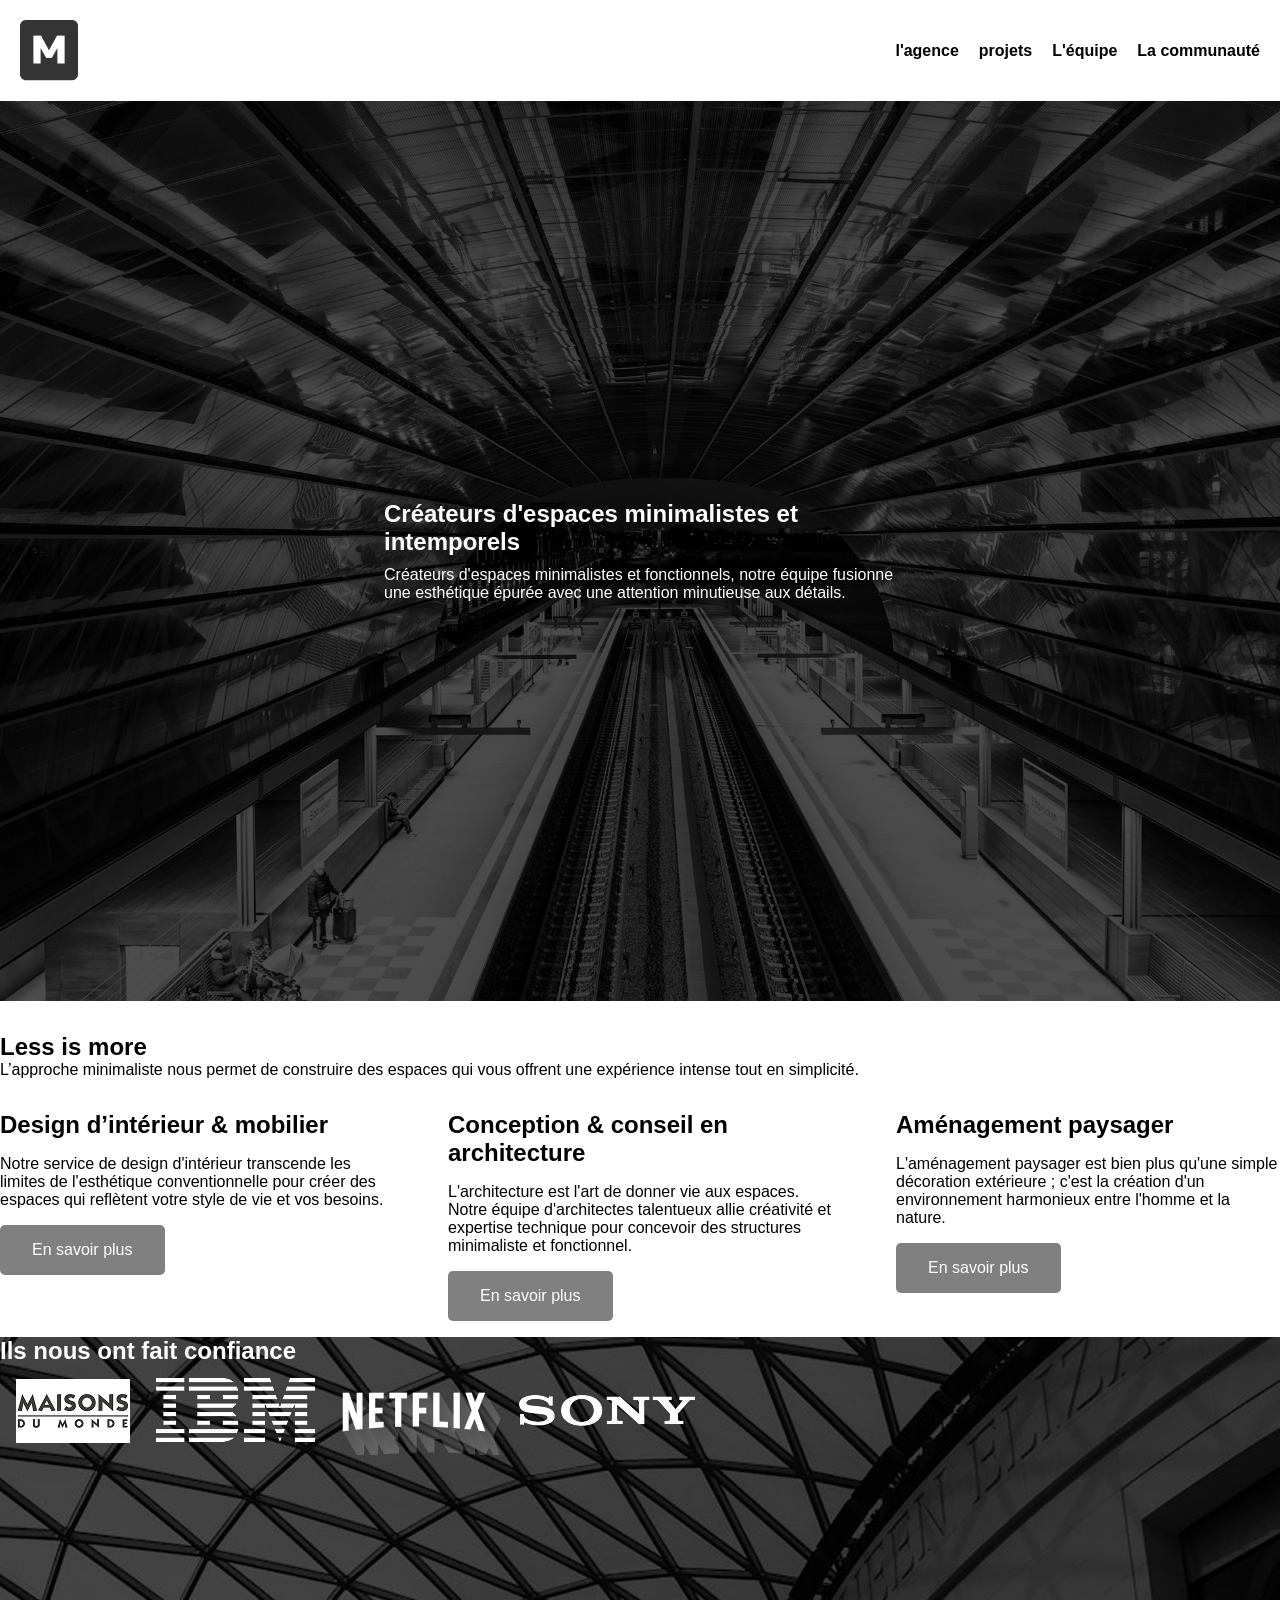
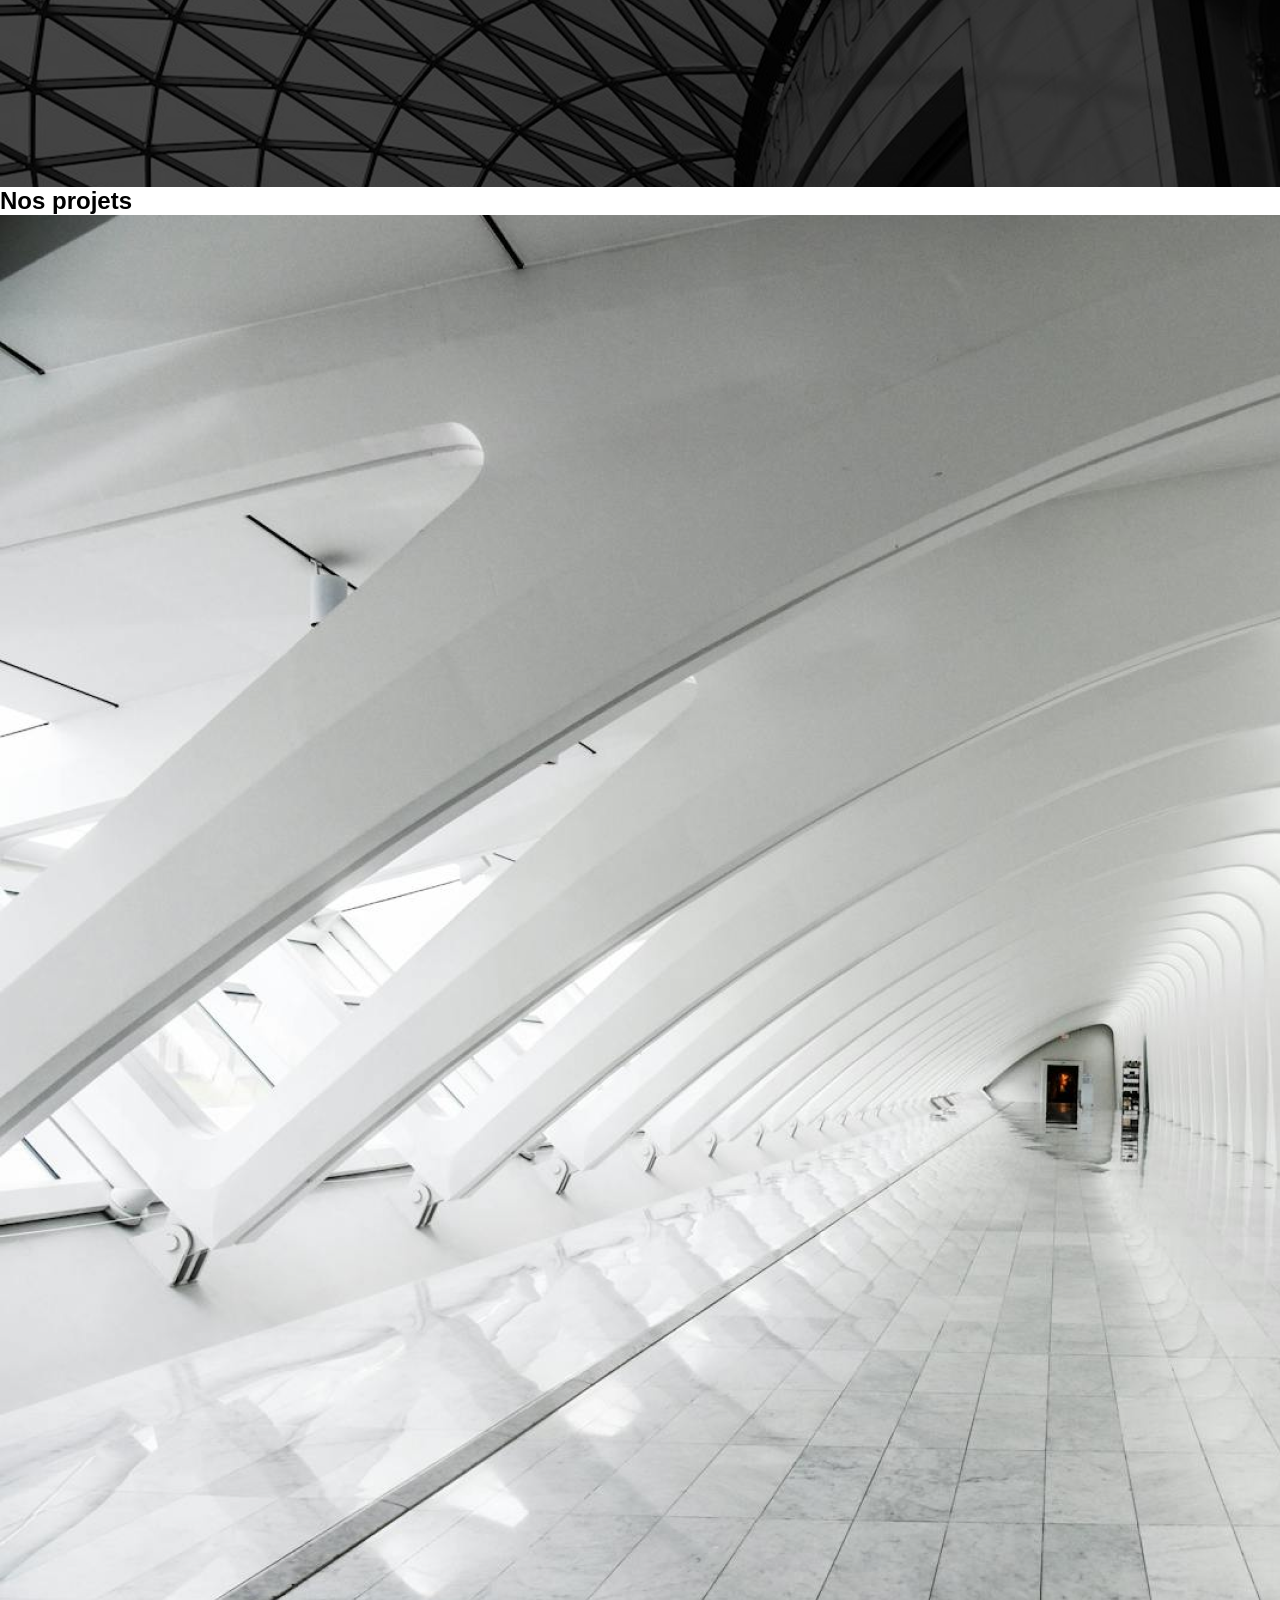
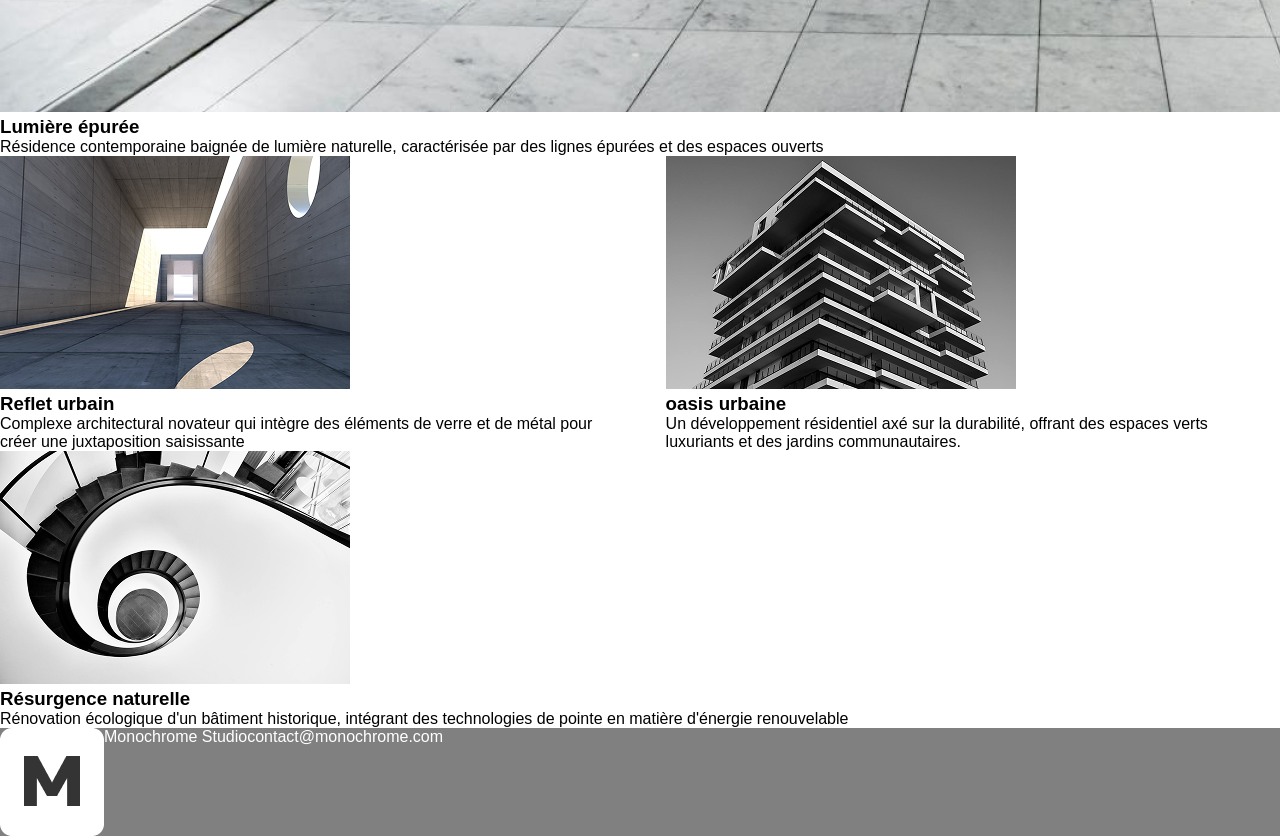
<file: index.html>
<!DOCTYPE html>
<html lang="en">

<head>
    <meta charset="UTF-8">
    <meta name="viewport" content="width=device-width, initial-scale=1.0">
    <title>Document</title>
    <link rel="stylesheet" href="style.css">
</head>

<body>
    <!--header-->
    <header class="flex spacebetween align-center p-20">
        <img src="asset/logo-black.png" alt="">
        <nav class="flex gap black gras">
            <a>l'agence</a>
            <a href="#Projet" class="black">projets</a>
            <a>L'équipe</a>
            <a>La communauté</a>
        </nav>
    </header>
    <!--Créateur de temps première partie-->
    <section class="section-hero flex align-center justify-center">
        <div class="w40">
            <h2 class="blanc margin20">Créateurs d'espaces minimalistes et intemporels</h2>
            <p class="blanc">Créateurs d'espaces minimalistes et fonctionnels, notre équipe fusionne une esthétique
                épurée
                avec une
                attention minutieuse aux détails.</p>
        </div>
    </section>
    <!--Less is more seconde partie-->
    <section class="container1200">
        <h2 class="margin-top-32">Less is more</h2>
        <p class="margin-bot-32">L’approche minimaliste nous permet de construire des espaces qui vous offrent une
            expérience intense tout en
            simplicité.</p>
        <div class="flex spacebetween">
            <div class="w30">
                <h2 class="margin-bot-16">Design d’intérieur & mobilier</h2>
                <p class="margin-bot-16">Notre service de design d'intérieur transcende les limites de l'esthétique
                    conventionnelle pour créer
                    des
                    espaces qui reflètent votre style de vie et vos besoins. </p>
                <a href="" class="btn margin-bot-16">En savoir plus</a>
            </div>
            <div class="w30">
                <h2 class="margin-bot-16">Conception & conseil
                    en architecture</h2>
                <p class="margin-bot-16">L'architecture est l'art de donner vie aux espaces. Notre équipe d'architectes
                    talentueux allie
                    créativité et expertise technique pour concevoir des structures minimaliste et fonctionnel.</p>
                <a href="" class="btn margin-bot-16">En savoir plus</a>
            </div>
            <div class="w30">
                <h2 class="margin-bot-16">Aménagement paysager</h2>
                <p class="margin-bot-16">L'aménagement paysager est bien plus qu'une simple décoration extérieure ;
                    c'est la création d'un
                    environnement harmonieux entre l'homme et la nature. </p>
                <a href="" class="btn margin-bot-16">En savoir plus</a>
            </div>
        </div>
    </section>
    <!--Ils nous ont fait confiance troisième partie-->
    <section class="background-2">
        <h2 class="blanc">Ils nous ont fait confiance</h2>
        <div class="flex ">
        <img src="asset/maison-du-monde.png" alt="" class="">
        <img src="asset/ibm.png" alt="" class="">
        <img src="asset/netflix.png" alt="" class="">
        <img src="asset/sony.png" alt="" class="">
        <a href=""></a>
        </div>
    </section>
    <!--Nos projet-->
    <section class="container1200">
        <div class="flex spacebetween">
            <a href="index2.html" class="soulignement-lien">
            <div class="width48">
                
                <h2 id="Projet">Nos projets</h2>
                <img src="asset/img1-lumiere-Epuree.png" alt="">
                <h3>Lumière épurée</h3>
                <p>Résidence contemporaine baignée de lumière naturelle, caractérisée par des lignes épurées et des
                    espaces
                    ouverts</p>
            </div>
        </a>
        <div class="width48">
            <img src="asset/img-galerie-2.png" alt="">
            <h3>Reflet urbain</h3>
            <p>Complexe architectural novateur qui intègre des éléments de verre et de métal pour créer une
                juxtaposition saisissante</p>
        </div>
        <div class="width48">
            <img src="asset/img-galerie-3.png" alt="">
            <h3>oasis urbaine</h3>
            <p>Un développement résidentiel axé sur la durabilité, offrant des espaces verts luxuriants et des jardins
                communautaires.</p>
        </div>
    </section>
    <div>
        <img src="asset/img-galerie-4.png" alt="">
        <h3>Résurgence naturelle</h3>
        <p>Rénovation écologique d'un bâtiment historique, intégrant des technologies de pointe en matière d'énergie
            renouvelable</p>
    </div>
    </div>
    </section>
    <!--fin de page-->
    <footer class="background-grey flex">
        <img src="asset/logo-white.png" alt="">
        <p class="blanc"> Monochrome Studio</p>
        <p class="blanc">contact@monochrome.com</p>
    </footer>
</body>

</html>
</file>
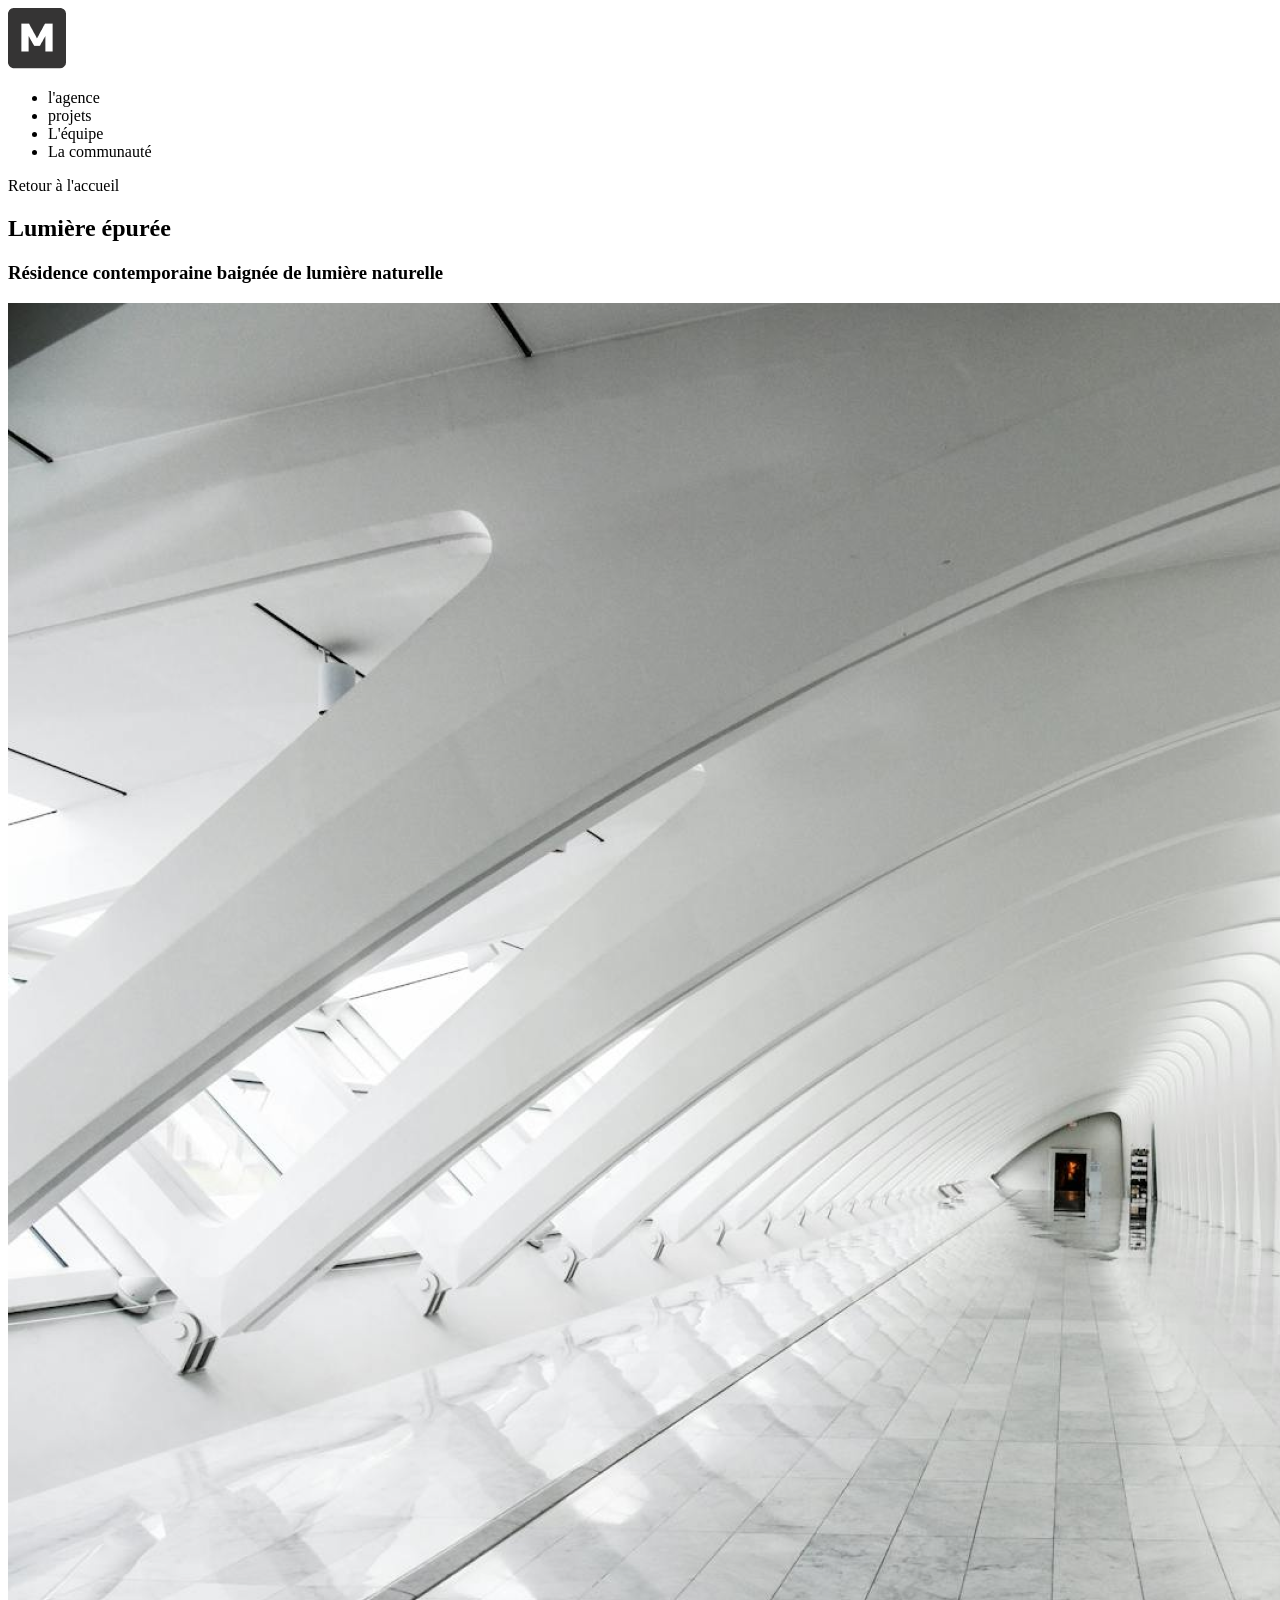
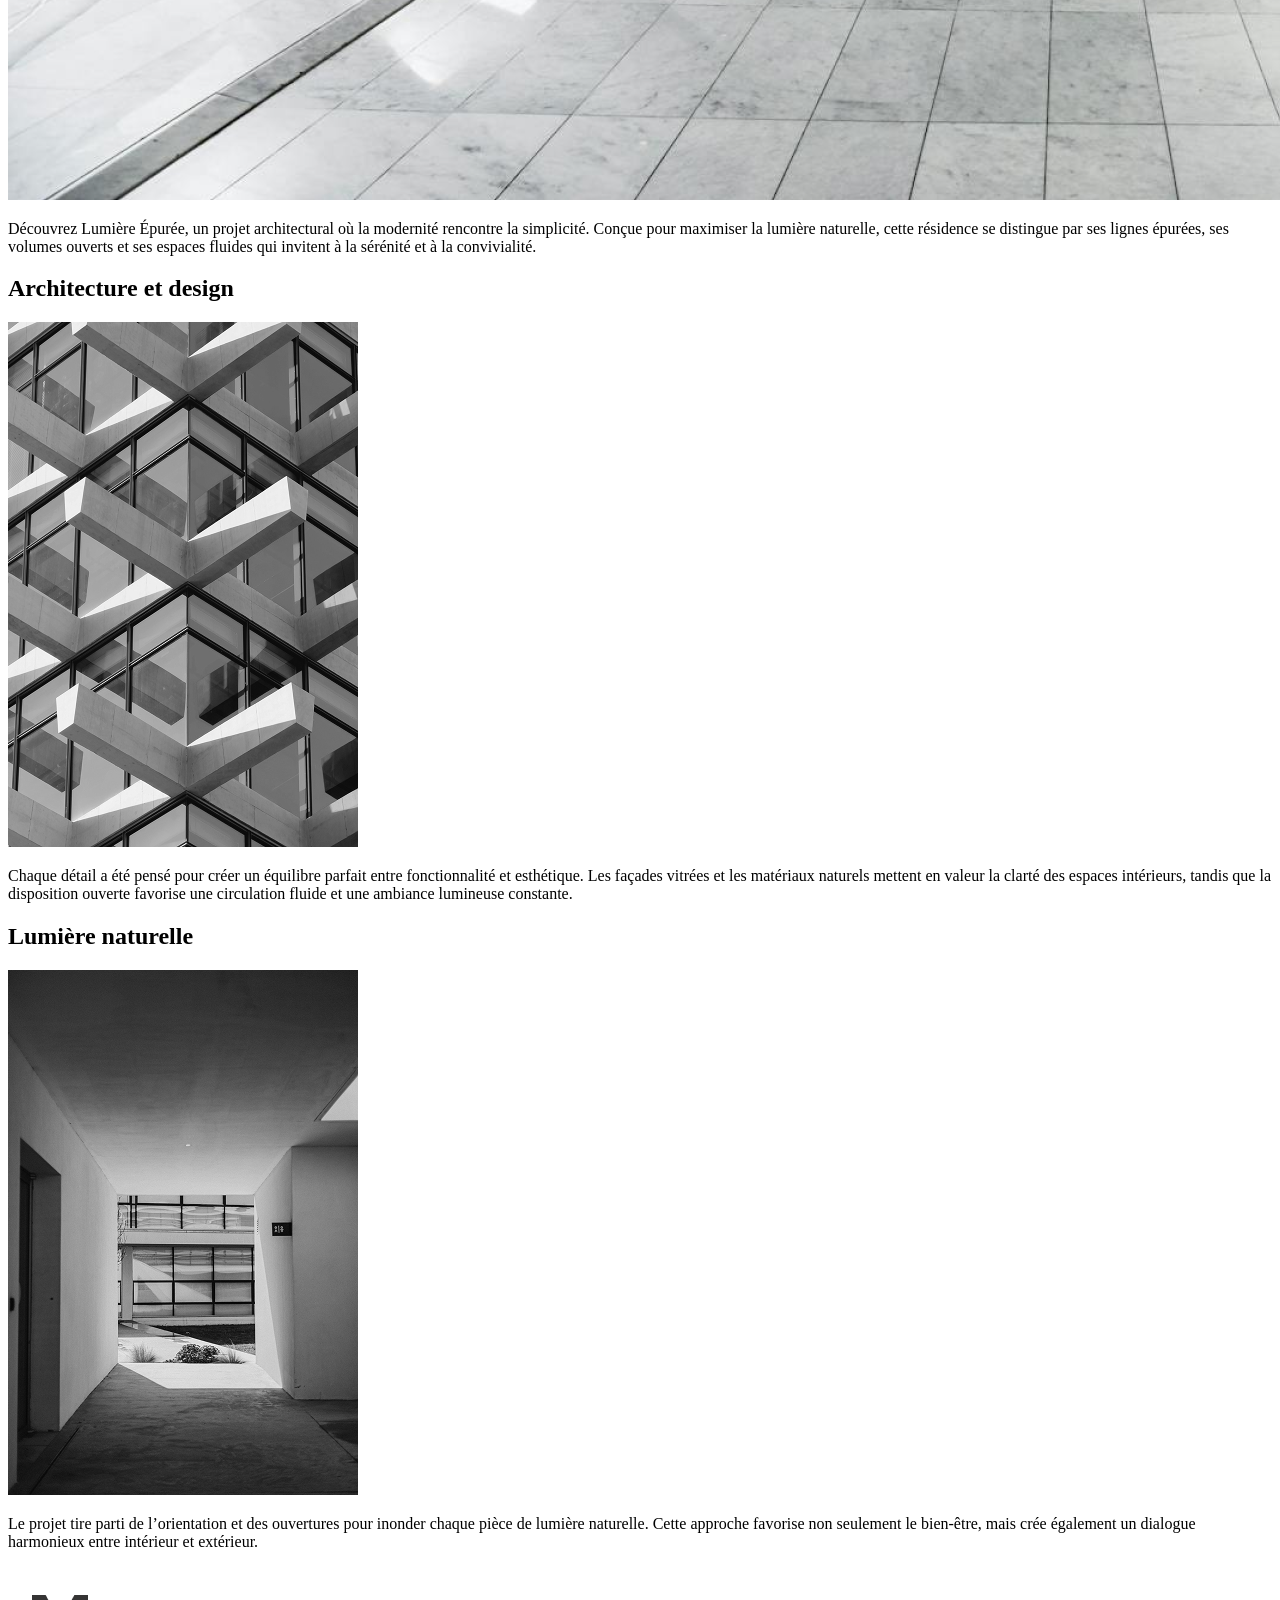
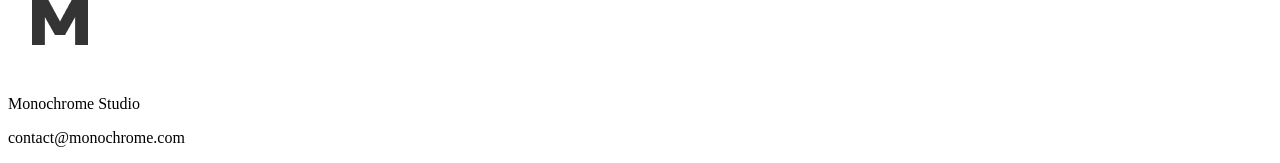
<file: index2.html>
<!DOCTYPE html>
<html lang="en">

<head>
    <meta charset="UTF-8">
    <meta name="viewport" content="width=device-width, initial-scale=1.0">
    <title>Document</title>
    <link rel="stylesheet" href="style2.css">
</head>

<body>
    <!--header+lien de retour-->
    <header>
        <img src="asset/logo-black.png" alt="">
        <nav>
            <ul>
                <li>l'agence</li>
                <li>projets</li>
                <li>L'équipe</li>
                <li>La communauté</li>
            </ul>
        </nav>
        <section>
            <a href="index.html" class="soulignement-lien">
                <p>Retour à l'accueil</p>
            </a>
        </section>
    </header>
    <!--Lumière épurée première partie-->
    <section>
        <h2>Lumière épurée</h2>
        <h3>Résidence contemporaine baignée de lumière naturelle</h3>
        <img src="asset/img1-lumiere-Epuree.png" alt="">
        <p>Découvrez Lumière Épurée, un projet architectural où la modernité rencontre la simplicité. Conçue pour
            maximiser la lumière naturelle, cette résidence se distingue par ses lignes épurées, ses volumes ouverts et
            ses espaces fluides qui invitent à la sérénité et à la convivialité.</p>
    </section>
    <!--Architecture et design seconde partie-->
    <section>
        <h2>Architecture et design</h2>
        <img src="asset/unsplash_RbV76U5nyqs.png" alt="">
        <p>Chaque détail a été pensé pour créer un équilibre parfait entre fonctionnalité et esthétique. Les façades
            vitrées et les matériaux naturels mettent en valeur la clarté des espaces intérieurs, tandis que la
            disposition ouverte favorise une circulation fluide et une ambiance lumineuse constante.</p>
    </section>
    <!--Lumière naturelle troisième partie-->
    <section>
        <h2>Lumière naturelle</h2>
        <img src="asset/unsplash_U62eyGnSErw.png" alt="">
        <p>Le projet tire parti de l’orientation et des ouvertures pour inonder chaque pièce de lumière naturelle. Cette
            approche favorise non seulement le bien-être, mais crée également un dialogue harmonieux entre intérieur et
            extérieur.</p>
    </section>
    <!--fin de page-->
    <footer>
        <img src="asset/logo-white.png" alt="">
        <p> Monochrome Studio</p>
        <p>contact@monochrome.com</p>
    </footer>
</body>

</html>
</file>
<file: style.css>
*{
    margin: 0;
    padding: 0;
    box-sizing: border-box;
    font-family: "Rubik",sans-serif;
}
@import url('https://fonts.googleapis.com/css2?family=Fredoka:wght@300..700&family=Rubik:ital,wght@0,300..900;1,300..900&family=Work+Sans:ital,wght@0,100..900;1,100..900&display=swap');

.section-hero {
    background-image: url("asset/bg-image-hero.png");
    background-size: cover;
    background-repeat: no-repeat;
    height: 100vh;

    /*100% de la hauteur de l'écran*/
}

.background-grey{
    background-color: grey;
}

.blanc {
    color: white;
}

.background-2 {
    background-image: url("asset/bg-image-2.png");
    background-size: cover;
    background-repeat: no-repeat;
    height: 50vh;
}

.soulignement-lien {
    text-decoration: none;
    color: black;
}
.btn{
    display: inline-block;
    background-color: grey;
    padding: 16px 32px;
    color: white;
    border-radius: 5px;
}
/*Flex box*/
.flex {
    display: flex;
    flex-wrap: wrap;
}

.spacebetween {
    justify-content: space-between;
}

.gap {
    gap: 20px;
}

/*Texte*/
a {
    text-decoration: none;
}

.black {
    color: black;
}
.gras{
    font-weight: 600;
}
/*MARGIN ET PADDING*/
.p-20{
    padding: 20px;
}
.margin20{
    margin-bottom: 10px;
}



/*taille*/
.w40{
    width: 40%;
}
.w30{
    width: 30%;
}





/*TEXTE*/

.decoration-none {
    text-decoration: none;
    /*retirer la ligne sous le texte*/
}

.list-style-none {
    list-style: none;
    /*retirer le rond des liste*/
}

.bold {
    font-weight: 800;
    /*mettre en gras*/
}

.texte-center {
    text-align: center;
    /*centrer le texte*/
}

.majuscule {
    text-transform: uppercase;
    /*majuscule*/
}

.minuscule {
    text-transform: lowercase;
    /*minuscule*/
}

/*Largeurs*/

.width100 {
    width: 100%;
}

.width50 {
    width: 50%;
}

.width48 {
    width: 48%;
}

.width30 {
    width: 30%;
}

.width25 {
    width: 25%;
}

.width20 {
    width: 20%;
}

/*Flex box*/

.flex {
    display: flex;
    flex-wrap: wrap;
}

.space-between {
    justify-content: space-between;
}

.align-center {
    align-items: center;
}

.justify-center {
    justify-content: center;
}

.space-around{
    justify-content: space-around;
}


.align-contentend{
    align-content: flex-end;
}

.gap8 {
    gap: 8px;
}

.gap16 {
    gap: 16px;
}

.gap32 {
    gap: 32px;
}

.gap48{
    gap: 48px;
}

/*margin et padding*/

.margin-top-16 {
    margin-top: 16px;
}

.margin-bot-16 {
    margin-bottom: 16px;
}

.margin-top-32 {
    margin-top: 32px;
}

.margin-bot-32 {
    margin-bottom: 32px;
}

.margin-top-128 {
    margin-top: 128px;
}

.padding-top-16 {
    padding-top: 16px;
}

.padding-bot-32 {
    padding-bottom: 32px;
}

/*container*/

.container1200{
    max-width: auto;
    width: 100%;
    margin-left: auto;
    margin-right: auto;
}
</file>
<file: style2.css>
.soulignement-lien{
    text-decoration: none;
    color: black;
}
</file>
